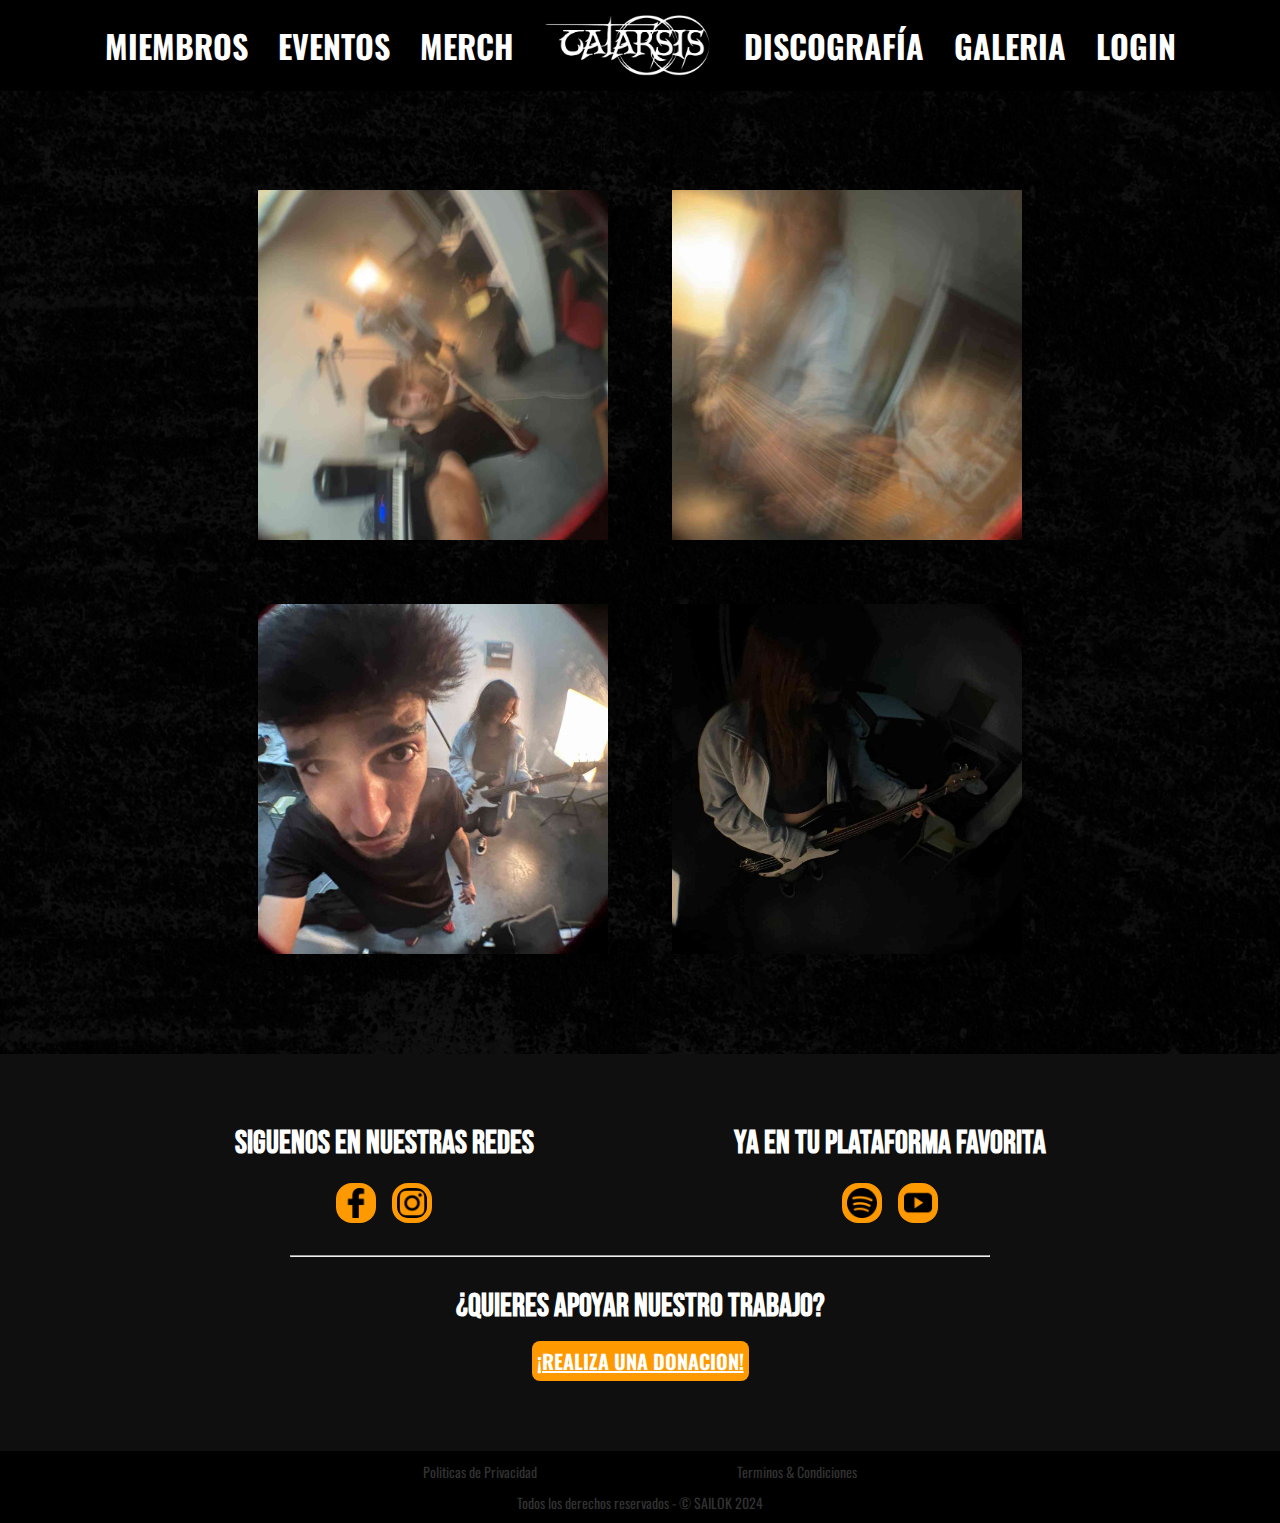
<file: galeria.html>
<!DOCTYPE html>
<html lang="en">
<head>
    <meta charset="UTF-8">
    <meta name="viewport" content="width=device-width, initial-scale=1.0">
    <title>Galería | Catarsis</title>
    <link rel="icon" type="image/x-icon" href="img/logo/logo-cut.png">
    <link rel="preconnect" href="https://fonts.googleapis.com">
    <link rel="preconnect" href="https://fonts.gstatic.com" crossorigin>
    <link href="https://fonts.googleapis.com/css2?family=Bebas+Neue&family=Oswald:wght@200..700&family=Roboto:ital,wght@0,100;0,300;0,400;0,500;0,700;0,900;1,100;1,300;1,400;1,500;1,700;1,900&display=swap" rel="stylesheet">
    <link rel="stylesheet" href="css/estilos-inicio.css">
    <link rel="stylesheet" href="css/estilos-galeria.css">
</head>
<body>
    <div id="all">
        <header>
            <nav>
                <ul>
                    <li><a href="miembros.html">Miembros</a></li>
                    <li><a href="eventos.html">Eventos</a></li>
                    <li><a href="merch.html">Merch</a></li>
                    <li class="logo"><a href="index.html"><img src="img/logo/logo-cut.png" alt="Logo Catarsis"></a></li>
                    <li><a href="discografía.html">Discografía</a></li>
                    <li><a href="galeria.html">Galeria</a></li>
                    <li><a href="login.html">Login</a></li>
                </ul>
            </nav>
        </header>


        <main>
            <section id="galeria">
                <div id="conjunto-fotos">
                    <!-- Las imágenes se cargarán automáticamente desde js/main.js -->
                </div>
            </section>
        </main>


        <footer>
            <div id="contenido_total">
                <section id="plataforma_media">
                    <div id="redes_musica">
                        <div id="redes">
                            <h2>Siguenos en nuestras redes</h2>
                            <div class="gruporedes">
                                <a href="#"><img src="img/iconos/facebook.png"
                                        alt="Enlace nuestra red social en Facebook"></a>
                                <a href="#"><img src="img/iconos/insta.png"
                                        alt="Enlace nuestra red social en Instagram"></a>
                            </div>
                        </div>
                        <div id="musica">
                            <h2>Ya en tu plataforma favorita</h2>
                            <div class="grupoplataforma">
                                <a href="#"><img src="img/iconos/spotify.png" alt="Enlace a Spotify"></a>
                                <a href="#"><img src="img/iconos/youtube.png" alt="Enlace a Youtube"></a>
                            </div>
                        </div>
                    </div>
                </section>

                <hr>

                <section id="donaciones">
                    <div id="donacion">
                        <h2>¿Quieres apoyar nuestro trabajo?</h2>
                        <a href="#">¡Realiza una donacion!</a>
                    </div>
                </section>
            </div>


            <section id="propiedad">
                <div id="politicas_terminos">
                    <div id="politicas">
                        <a href="privacy-pollicy.html">Politicas de Privacidad</a>
                    </div>
                    <div id="terminos">
                        <a href="#">Terminos & Condiciones</a>
                    </div>
                </div>

                <div id="no_copy">
                    <p>Todos los derechos reservados - <a href="https://github.com/Sailok25">© SAILOK 2024</p>
                </div>
            </section>
        </footer>
    </div>
    <script src="js/main.js"></script>
</body>
</html>
</file>
<file: css/estilos-inicio.css>
/* Apartat dels estils generals */
* {
    margin: 0;
    padding: 0;
    box-sizing: border-box;
}

html {
    font-size: 62.5%;
    scroll-behavior: smooth;
}

body {
    width: auto;
    background-color: #000000;
    color: white;
}




/* Apartado del header */
header {
    width: 100%;
    display: flex;
    flex-direction: row;
    align-items: center;
    justify-content: center;
    background-color: black;
    position: fixed;
    top: 0;
    left: 0;
    z-index: 1000;
}

.logobanda img {
    width: 20rem;
    height: auto;
    padding-left: 2rem;
}

nav {
    display: flex;
    width: 100%;
    height: 100%;
    justify-content: space-evenly;
}

nav ul {
    display: flex;
    list-style: none;
    align-items: center;
}

nav a {
    font-family: "Oswald", sans-serif;
    font-weight: bold;
    font-size: 3.2rem;
    text-transform: uppercase;
    text-decoration: none;
    color: white;
    transition: color 0.3s;
    padding: 1.5rem;
    justify-content: center;
    display: flex;
}

nav a:hover {
    transition: color 0.5s;
    color: #ff9900;
}

nav a img {
    width: 17rem;
}



/* Apartado del main */
main {
    width: 100%;
    height: 100%;
    margin-top: 90px;
}

/* Section - Intro */

#intro {
    width: 100%;
    height: 90rem;
    display: flex;
    flex-direction: column;
    align-items: center;
    justify-content: center;
    background-image: url(../img/background/bg-concierto.png);
    background-position: center;
    background-repeat: no-repeat;
    background-size: cover;
}

#portada {
    display: flex;
    align-items: center;
    flex-direction: column;

}

#portada img {
    width: 100%;
    height: auto;
    padding-bottom: 1rem;
}

#portada h2 {
    font-family: 'Bebas Neue';
    font-weight: 100;
    font-size: 4.8rem;
    text-transform: uppercase;
    letter-spacing: 0.2rem;
}

#enfasis {
    color: #ff9900;
}




/* Section - Quien Somos */
#quien_somos {
    width: 100%;
    height: 100%;
    display: flex;
    background-image: url(../img/background/bg-rallado.png);
    background-position: center;
    background-repeat: repeat;
    padding: 6.7rem;
    justify-content: space-evenly;
}

#foto_diseno {
    width: auto;
}

#foto_diseno img {
    width: 100%;
    height: 100%;
}

#biografia {
    width: 50%;
    height: 100%;
    display: flex;
    justify-content: space-evenly;
    flex-direction: column;
    gap: 3.2rem;
}

#biografia h2 {
    font-family: 'Bebas Neue';
    font-weight: 100;
    font-size: 4.8rem;
    text-transform: uppercase;
    letter-spacing: 0.2rem;
    color: #ff9900;
    padding-top: 3rem;
}

#biografia p {
    text-align: left;
    font-family: 'Roboto';
    font-weight: mixed;
    font-size: 2rem;
    letter-spacing: 2%;
    line-height: 22.4px;
    color: white;
}

#biografia div p {
    padding-bottom: 1rem;
}

#biografia hr {
    width: 35rem;
    color: white;
}

#biografia button {
    width: 22.3rem;
    height: 6.2rem;
    font-size: 2rem;
    font-weight: bold;
    font-family: 'Oswald';
    text-transform: uppercase;
    border-radius: 8px;
    color: white;
    background-color: #ff9900;
    cursor: pointer;
}

#biografia button:hover {
    background-color: black;
    border-radius: 8px;
    border: 1px solid white;
}




/* Section - Muestra Musica */

#muestra_musica {
    width: 100%;
    height: 100%;
    display: flex;
    flex-direction: column;
    background-image: url(../img/background/bg-rallado.png);
    background-position: center;
    background-repeat: repeat;
    padding: 6.7rem;
    align-items: center;
}

#muestra_musica h2 {
    text-align: center;
    text-transform: uppercase;
    font-family: 'Bebas Neue';
    font-weight: 100;
    font-size: 6.4rem;
    color: #ff9900;
    padding-bottom: 3rem;
}

#albumes {
    width: 100%;
    align-items: center;
    display: flex;
    justify-content: space-evenly;
    gap: 6.4rem;
    flex-wrap: wrap;
}

.album {
    width: auto;
    display: flex;
    flex-direction: column;
    border-radius: 1.6rem;
    background-color: #141418;
    align-items: center;
}

.datos_img {
    width: 35rem;
    height: 35rem;
}

.caratula {
    width: 100%;
    height: 100%;
    border-radius: 1.6rem 1.6rem 0 0;
}

.datos_musica {
    display: flex;
    flex-direction: column;
    align-items: center;
    gap: 1rem;
    padding: 1rem;
}

.album p {
    color: white;
    font-size: 2.4rem;
    font-family: 'Bebas Neue';
}

.icono {
    width: 4rem;
}

.ver-mas {
    width: auto;
    height: auto;
    font-size: 2rem;
    font-weight: bold;
    font-family: 'Oswald';
    text-transform: uppercase;
    border-radius: 8px;
    color: white;
    background-color: #ff9900;
    cursor: pointer;
    margin-top: 3rem;
    padding: 1.6rem 6.4rem 1.6rem 6.4rem;
}


.ver-mas:hover {
    background-color: black;
    border-radius: 8px;
    border: 1px solid white;
}




/* Section - Eventos */

#eventos {
    width: 100%;
    height: 100%;
    display: flex;
    flex-direction: column;
    background-image: url(../img/background/bg-concierto.png);
    background-position: center;
    background-repeat: no-repeat;
    background-size: cover;
    padding: 6.7rem;
    align-items: center;
}

.tituloapartado {
    text-align: center;
    text-transform: uppercase;
    font-family: 'Bebas Neue';
    font-weight: 100;
    font-size: 6.4rem;
    color: #ffffff;
    padding-bottom: 3rem;
}

#conjuntoanual {
    width: auto;
    height: auto;
    display: flex;
    flex-direction: column;
}

#ano {
    text-align: center;
    font-family: 'Bebas Neue';
    font-size: 4rem;
    padding-bottom: 3rem;
}

.detallesevento {
    background-color: #141418;
    border-radius: 1.2rem;
    padding: 1.6rem;
    display: flex;
    align-items: center;
    margin-bottom: 3.6rem;
    justify-content: space-evenly
}

.detalles {
    width: auto;
    height: auto;
    display: flex;
    align-items: center;
    gap: 4.8rem;
}

.mes_dia {
    width: auto;
    height: auto;
    display: flex;
    flex-direction: column;
    align-items: center;
}

.mes_dia p {
    font-size: 2rem;
    color: #ff9900;
    font-family: 'Bebas Neue';
}

.mes_dia p:nth-last-child() {
    font-size: 3.2rem;
    color: #ff9900;
    font-family: 'Bebas Neue';
}

.ciudad_direccion {
    width: auto;
    height: auto;
    display: flex;
    align-items: center;
    gap: 4.8rem;
    flex-direction: row;
}

.ciudad_direccion p {
    font-size: 2.4rem;
    color: #ffffff;
    font-family: 'Bebas Neue';
}




/* Section - Merch */
#merch {
    width: 100%;
    height: 100%;
    display: flex;
    flex-direction: column;
    background-image: url(../img/background/bg-rallado.png);
    background-position: center;
    background-repeat: repeat;
    padding: 6.5rem;
    align-items: center;
}

#productos {
    width: 100%;
    align-items: center;
    display: flex;
    justify-content: space-evenly;
    gap: 6.4rem;
    flex-wrap: wrap;
}

.producto {
    width: auto;
    display: flex;
    flex-direction: column;
    border-radius: 1.6rem;
    background-color: #ffffff;
    align-items: center;
    gap: 1.6rem;
    padding-bottom: 3.2rem;
}

.fotoproducto {
    width: 32rem;
    height: 32rem;
    overflow: hidden;
}

.fotoproducto img {
    width: 100%;
    height: 100%;
    border-radius: 1.6rem 1.6rem 0 0;
}

.tituloproducto {
    color: rgb(0, 0, 0);
    font-size: 2.4rem;
    font-family: 'Bebas Neue';
}

.descripcionproducto {
    font-size: 1.6rem;
    font-family: 'Roboto';
    color: #000000;
    width: 30rem;
    text-align: center;
    display: flex;
    flex-direction: column;
}

.tallasproducto {
    font-size: 1.6rem;
    font-family: 'Roboto';
    color: #000000;
}

.botoncompra {
    width: auto;
    height: auto;
    font-size: 2rem;
    font-weight: bold;
    font-family: 'Oswald';
    text-transform: uppercase;
    border-radius: 8px;
    color: white;
    background-color: #ff9900;
    cursor: pointer;
    margin-top: 1.7rem;
    padding: 1.6rem 6.4rem 1.6rem 6.4rem;
    border: none;
}

.botoncompra:hover {
    background-color: black;
    border-radius: 8px;
    border: 1px solid white;
}




/* Apartado del Footer*/
footer {
    width: 100%;
    height: 100%;
    background-color: #0F0F0F;
}

#contenido_total {
    width: 100%;
    height: 100%;
    display: flex;
    flex-direction: column;
    padding: 7rem;
    justify-content: center;
    align-items: center;
    gap: 3rem;
}

#plataforma_media {
    width: 100%;
    height: 100%;
    display: flex;
    align-items: center;
    justify-content: center;
    flex-direction: row;
}

#redes_musica {
    width: auto;
    height: auto;
    display: flex;
    align-items: center;
    gap: 20rem;
}

#redes {
    width: auto;
    height: auto;
    display: flex;
    flex-direction: column;
    align-items: center;
    gap: 2rem;
}

#redes h2 {
    font-size: 3.2rem;
    font-family: 'Bebas Neue';
    color: #ffffff;
    text-align: center;
}

.gruporedes {
    width: auto;
    height: auto;
    display: flex;
    flex-direction: row;
    gap: 1.6rem;
}

.gruporedes a {
    text-decoration: none;
}

.gruporedes a img {
    width: 4rem;
    border-radius: 1.6rem;
    padding: 5px;
    background-color: #ff9900;
}

#musica {
    width: auto;
    height: auto;
    display: flex;
    flex-direction: column;
    align-items: center;
    gap: 2rem;
}

#musica h2 {
    font-size: 3.2rem;
    font-family: 'Bebas Neue';
    color: #ffffff;
    text-align: center;
}

.grupoplataforma {
    width: auto;
    height: auto;
    display: flex;
    flex-direction: row;
    gap: 1.6rem;
}

.grupoplataforma a {
    text-decoration: none;
}

.grupoplataforma a img {
    width: 4rem;
    border-radius: 1.6rem;
    padding: 5px;
    background-color: #ff9900;
}

#contenido_total hr {
    width: 70rem;
    color: white;
}

#donaciones {
    width: 100%;
    height: 100%;
    display: flex;
    align-items: center;
    justify-content: center;
    flex-direction: row;
}

#donacion {
    width: auto;
    height: auto;
    display: flex;
    align-items: center;
    flex-direction: column;
    gap: 1.5rem;
}

#donacion h2 {
    font-size: 3.2rem;
    font-family: 'Bebas Neue';
    color: #ffffff;
    text-align: center;
}

#donacion a {
    font-size: 2rem;
    font-weight: bold;
    font-family: 'Oswald';
    text-transform: uppercase;
    border-radius: 8px;
    color: white;
    background-color: #ff9900;
    padding: 5px;
}

#propiedad {
    width: 100%;
    height: 100%;
    display: flex;
    flex-direction: column;
    justify-content: center;
    align-items: center;
    gap: 1rem;
    background-color: #000000;
}

#politicas_terminos {
    width: auto;
    height: auto;
    display: flex;
    align-items: center;
    flex-direction: row;
    gap: 20rem;
    padding-top: 1rem;
}

#politicas {
    width: auto;
    height: auto;
    display: flex;
    gap: 1.6rem;
}

#politicas a {
    text-decoration: none;
    font-size: 1.4rem;
    font-family: 'Oswald';
    color: #323232;
    text-align: center;
}

#terminos {
    width: auto;
    height: auto;
    display: flex;
    gap: 1.6rem;
}

#terminos a {
    text-decoration: none;
    font-size: 1.4rem;
    font-family: 'Oswald';
    color: #323232;
    text-align: center;
}

#no_copy {
    width: 100%;
    height: 100%;
    display: flex;
    justify-content: center;
}

#no_copy p {
    color: #323232;
    text-align: center;
    font-size: 1.4rem;
    font-family: 'Oswald';
}

#no_copy p a {
    text-decoration: none;
    color: #323232;
}










/*******************/
/*** MEDIA QUERY ***/
/*******************/


/* MQ Mòvil (pequeño) || 320px - 480px */
@media (min-width: 0px) and (max-width: 480px) {
    header {
        width: 100%;
        display: flex;
        flex-direction: row;
        align-items: center;
        justify-content: center;
        background-color: black;
        position: fixed;
        top: 0;
        left: 0;
        z-index: 1000;
    }

    nav a {
        font-size: 1.5rem;
        padding: 6px;
    }

    
    nav a img{
        width: 100%;
    }

    main {
        width: 100%;
        height: 100%;
        margin-top: 40px;
    }

    #intro {
        width: 100%;
        display: flex;
        padding: 2rem;
        height: auto;
    }

    #portada h2{
        font-size: 4rem;
    }

    #quien_somos {
       flex-direction: column;
       padding: 3rem;
    }

    #biografia {
    width: 100%;
    height: 100%;
    display: flex;
    justify-content: space-evenly;
    flex-direction: column;
    gap: 3.2rem;
    }

    #biografia button{
        width: 13rem;
        height: 5.2rem;
    }

    #biografia h2{
        font-size: 4rem;
    }

    #biografia hr{
        width: 100%;
    }

    #biografia a{
        display: flex;
        justify-content: center;
        text-decoration: none;
    }

    #biografia p {
        font-size: 1.5rem;
    }

    #muestra_musica{
        padding: 3rem;
    }

    .datos_img {
        width: 100%;
        height: 100%;
    }

    .ver-mas{
        width: 13rem;
        height: 5.2rem; 
        padding: 0;
    } 
}
/* MQ Mòvil (mediano) || 481px - 768px */

/* MQ Tablet (vertical) || 769px - 1024px */

@media (min-width: 769px) and (max-width: 1024px) {

    /* Apartado del header */
    header {
        width: 100%;
        display: flex;
        flex-direction: row;
        align-items: center;
        justify-content: center;
        background-color: black;
        position: fixed;
        top: 0;
        left: 0;
        z-index: 1000;
    }

    nav a {
        font-size: 2.8rem;
        padding: 1rem;
    }



    /* Apartado del main */
    main {
        width: 100%;
        height: 100%;
        margin-top: 90px;
    }



    /* Section - Intro */

    #intro {
        width: 100%;
        display: flex;
        padding: 7rem;
        height: auto;
    }




    #quien_somos {
       flex-direction: column;
    }

    #biografia {
    width: 100%;
    height: 100%;
    display: flex;
    justify-content: space-evenly;
    flex-direction: column;
    gap: 3.2rem;
    }

    #biografia hr{
        width: 100%;
    }

    #biografia a{
        display: flex;
        justify-content: center;
        text-decoration: none;
    }
}

/* MQ Tablet (horizontal) || 1025px - 1280px */

/* MQ Escritorio (pequeño) || 1281px - 1440px */

/* MQ Escritorio (grande) || 1441px y superiores */
</file>
<file: css/estilos-galeria.css>
/* Section - Galeria */

#galeria{
    width: 100%;
    height: 100%;
    display: flex;
    flex-direction: column;
    background-image: url(../img/background/bg-rallado.png);
    background-position: center;
    background-repeat: repeat;
    padding: 10rem;
    align-items: center;
}

#conjunto-fotos{
    display: flex;
    flex-direction: row;
    flex-wrap: wrap;
    gap:6.4rem;
    justify-content: center;
}

.caja-foto{
    width: 35rem; 
    height: 35rem; 
    object-fit: cover;
}
</file>
